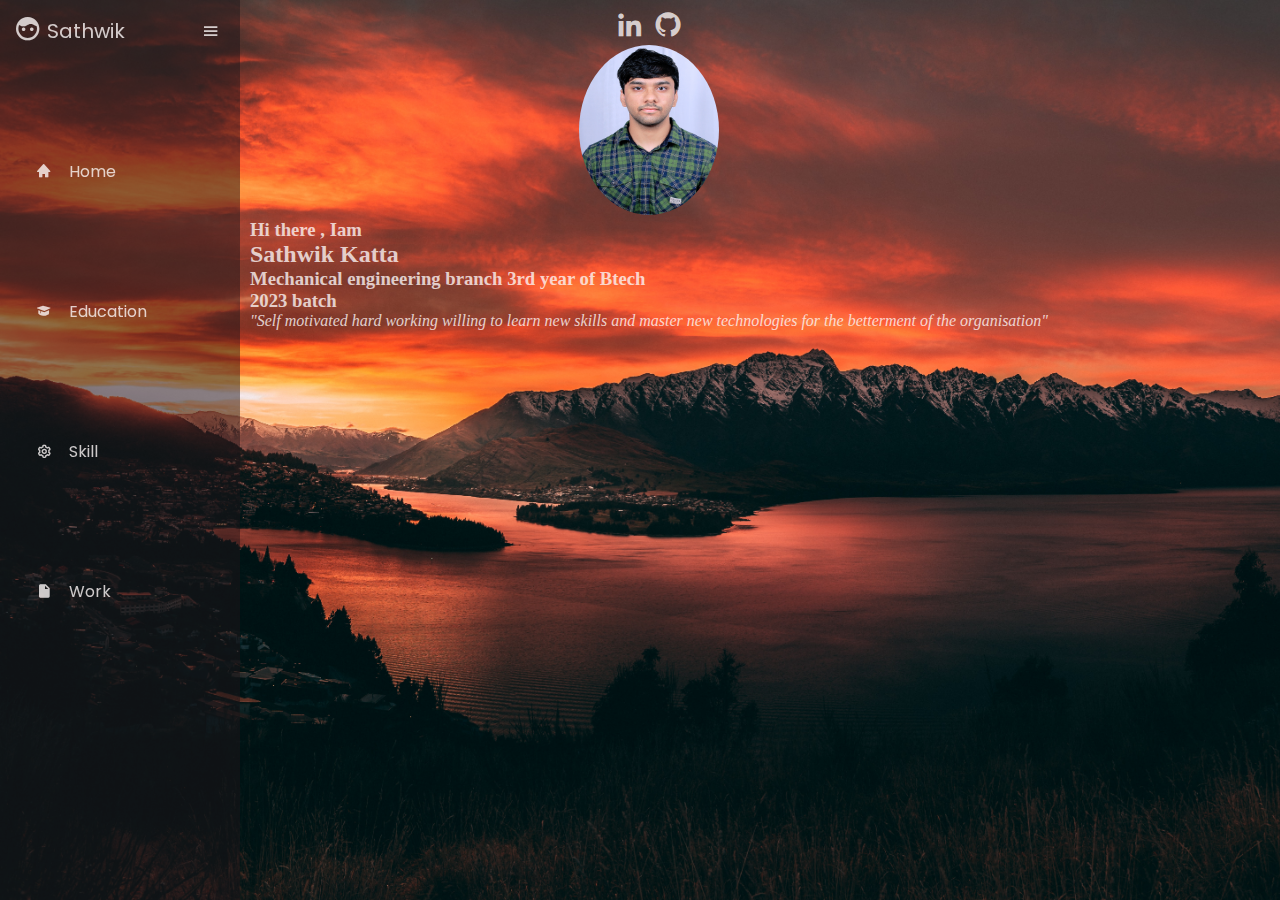
<file: index.html>
<!DOCTYPE html>
<html lang="en">

<head>
    <meta charset="UTF-8">
    <meta http-equiv="X-UA-Compatible" content="IE=edge">
    <meta name="viewport" content="width=device-width, initial-scale=1.0">
    <title>Document</title>
    <link rel="stylesheet" href="newstyle.css">
    <!-- box icons CDN link -->
    <link href='https://unpkg.com/boxicons@2.1.2/css/boxicons.min.css' rel='stylesheet'>
</head>

<body>
    <div class="sid ">
        <div class="sidebar active">
            <div class="logocontent">
                <div class="logo">
                    <a href="index.html"><i class='bx bxs-face'></i></a>
                    <div class="logoname">Sathwik</div>
                </div>
                <i class='bx bx-menu' id="btn"></i>
            </div>
            <ul class="nav-list">
                <li>
                    <a href="index.html"><i class='bx bxs-home'></i>
                        <span class="links-name">Home</span>
                    </a>
                    <span class="tooltip">Home</span>

                </li>
                <li>
                    <a href="education.html"><i class='bx bxs-graduation'></i>
                        <span class="links-name">Education</span>
                    </a>
                    <span class="tooltip">Education</span>

                </li>
                <li>
                    <a href="newskill.html"><i class='bx bx-cog'></i>
                        <span class="links-name">Skill</span>
                    </a>
                    <span class="tooltip">Skill</span>
                </li>
                <li>
                    <a href="work.html"><i class='bx bxs-file-blank'></i>
                        <span class="links-name">Work</span>
                    </a><span class="tooltip">Work</span>
                </li>
            </ul>
            <div class="profile-content">
                <div class="profile">
                    <div class="profile-details">

                    </div>
                </div>
            </div>
        </div>
        <div class="home-content"> 
            <div class="intro">
                <div class="icons"><a href="https://www.linkedin.com/in/sathwik-katta-85468a1b0"><i class='bx bxl-linkedin'></i></a>
                    <a href="https://github.com/Sathwikkatta"><i class='bx bxl-github'></i></a>
                </div>
                <div class="pic"><img src="photo.jpg" alt="" id="image"></div>
                <div class="matter">
                    <h3>Hi there , Iam</h3> <h2>Sathwik Katta</h2>
                    <h3>Mechanical engineering branch 3rd year of Btech</h3>
                    <h3>2023 batch</h3>
                    
                    <i>"Self motivated hard working willing to learn new skills and master new
                        technologies for the betterment
                        of the organisation"</i>
                </div>
            </div>
        </div>
    </div>

    <script src="newscript.js"></script>
</body>

</html>
</file>
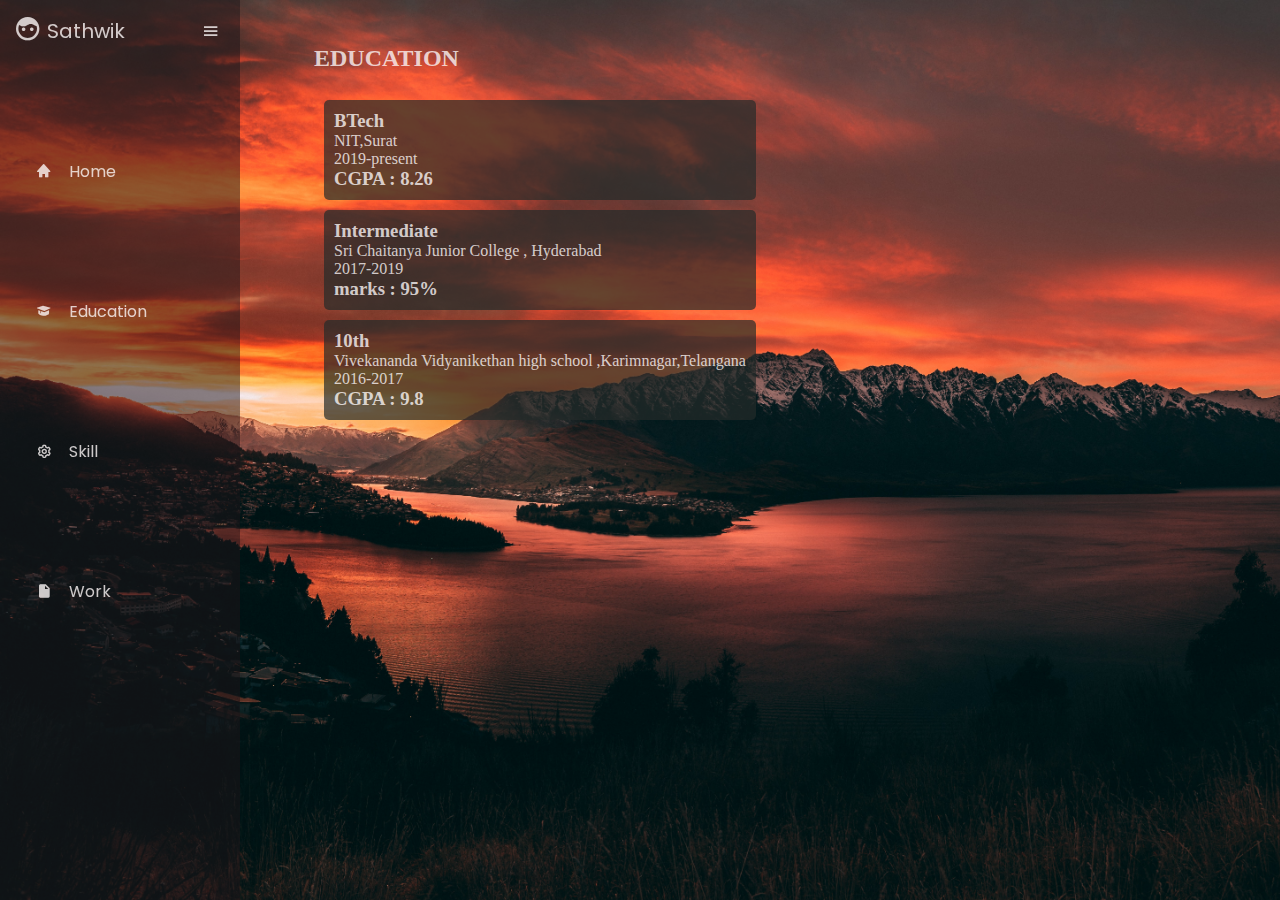
<file: education.html>
<!DOCTYPE html>
<html lang="en">

<head>
    <meta charset="UTF-8">
    <meta http-equiv="X-UA-Compatible" content="IE=edge">
    <meta name="viewport" content="width=device-width, initial-scale=1.0">
    <title>Document</title>
    <link rel="stylesheet" href="newstyle.css">
    <!-- box icons CDN link -->
    <link href='https://unpkg.com/boxicons@2.1.2/css/boxicons.min.css' rel='stylesheet'>
</head>

<body>
    <div class="sid " >
        <div class="sidebar active">
            <div class="logocontent">
                <div class="logo">
                    <a href="index.html"><i class='bx bxs-face'></i></a>
                    <div class="logoname">Sathwik</div>
                </div>
                <i class='bx bx-menu' id="btn"></i>
            </div>
            <ul class="nav-list">
                <li>
                    <a href="index.html"><i class='bx bxs-home'></i>
                        <span class="links-name">Home</span>
                    </a>
                    <span class="tooltip">Home</span>

                </li>
                <li>
                    <a href="education.html"><i class='bx bxs-graduation'></i>
                        <span class="links-name">Education</span>
                    </a>
                    <span class="tooltip">Education</span>

                </li>
                <li>
                    <a href="newskill.html"><i class='bx bx-cog'></i>
                        <span class="links-name">Skill</span>
                    </a>
                    <span class="tooltip">Skill</span>
                </li>
                <li>
                    <a href="work.html"><i class='bx bxs-file-blank'></i>
                        <span class="links-name">Work</span>
                    </a><span class="tooltip">Work</span>
                </li>
            </ul>
            <div class="profile-content" >
                <div class="profile">
                    <div class="profile-details">

                    </div>
                </div>
            </div>
        </div>
        <div class="home-content" >
            <div class="info1">
                <h2 >EDUCATION</h2><br>
                <div class="btech"><h3 >BTech</h3>
                    <p>NIT,Surat  <br> 2019-present</p>
                    <h3>CGPA : 8.26</h3></div>
                <div class="inter"><h3 >Intermediate</h3>
                    <p>Sri Chaitanya Junior College , Hyderabad<br>2017-2019</p>
                    <h3>marks : 95%</h3></div>
                <div class="tenth"><h3>10th</h3>
                    <p>Vivekananda Vidyanikethan high school ,Karimnagar,Telangana<br>2016-2017</p>
                    <h3>CGPA : 9.8</h3></div>
                
            
            </div>
        </div>
    </div>

    <script src="newscript.js"></script>
</body>

</html>
</file>
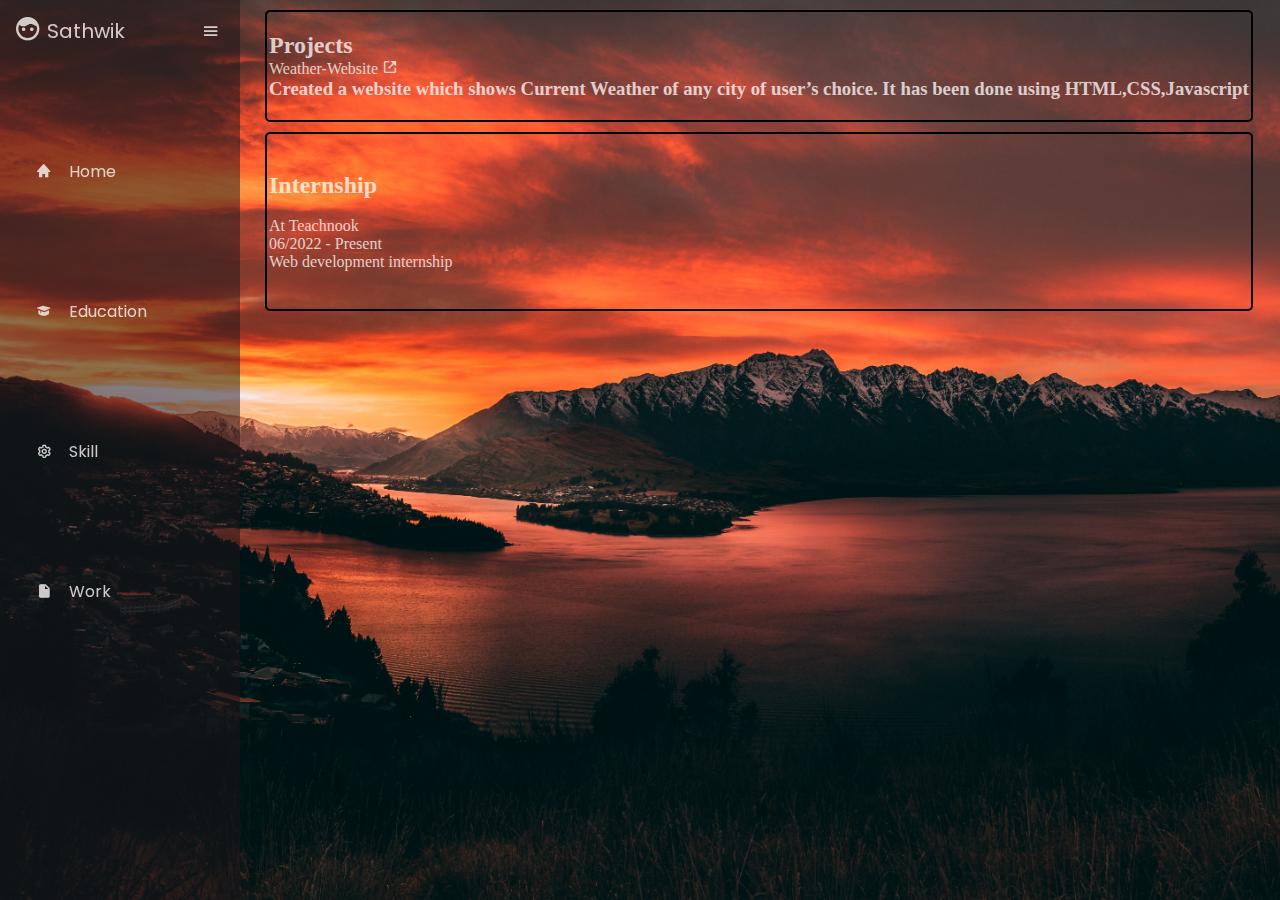
<file: work.html>
<!DOCTYPE html>
<html lang="en">

<head>
    <meta charset="UTF-8">
    <meta http-equiv="X-UA-Compatible" content="IE=edge">
    <meta name="viewport" content="width=device-width, initial-scale=1.0">
    <title>Document</title>
    <link rel="stylesheet" href="newstyle.css">
    <!-- box icons CDN link -->
    <link href='https://unpkg.com/boxicons@2.1.2/css/boxicons.min.css' rel='stylesheet'>
</head>

<body>
    <div class="sid ">
        <div class="sidebar active">
            <div class="logocontent">
                <div class="logo">
                    <a href="index.html"><i class='bx bxs-face'></i></a>
                    <div class="logoname">Sathwik</div>
                </div>
                <i class='bx bx-menu' id="btn"></i>
            </div>
            <ul class="nav-list">
                <li>
                    <a href="index.html"><i class='bx bxs-home'></i>
                        <span class="links-name">Home</span>
                    </a>
                    <span class="tooltip">Home</span>

                </li>
                <li>
                    <a href="education.html"><i class='bx bxs-graduation'></i>
                        <span class="links-name">Education</span>
                    </a>
                    <span class="tooltip">Education</span>

                </li>
                <li>
                    <a href="newskill.html"><i class='bx bx-cog'></i>
                        <span class="links-name">Skill</span>
                    </a>
                    <span class="tooltip">Skill</span>
                </li>
                <li>
                    <a href="work.html"><i class='bx bxs-file-blank'></i>
                        <span class="links-name">Work</span>
                    </a><span class="tooltip">Work</span>
                </li>
            </ul>
            <div class="profile-content">
                <div class="profile">
                    <div class="profile-details">

                    </div>
                </div>
            </div>
        </div>
        <div class="home-content"> 
            <div class="proj">
                <h2>Projects</h2>
                
                Weather-Website
                <a href="https://sathwikkatta.github.io/weather-website/"><i class='bx bx-link-external'></i></a>
                <h3>Created a website which shows Current Weather of any city of user’s choice. It has been done using HTML,CSS,Javascript</h3>
            </div>
            <div class="intern">
                <br>
                <h2>Internship</h2>
                <br><p>At Teachnook<br>
                    06/2022 - Present<br> Web development internship</p><br>
            </div>
        </div>
    </div>

    <script src="newscript.js"></script>
</body>

</html>
</file>
<file: newstyle.css>
@import url('https://fonts.googleapis.com/css2?family=Poppins:wght@600&display=swap');
* {
    margin: 0;
    padding: 0;
    box-sizing: border-box;
    color: rgba(251, 246, 246, 0.8); 
}
ul {
    list-style: none;
}
body {
    position: relative;
    min-height: 100vh;
    width: 100%;
    overflow: hidden;
    background-image: url('bac.jpg');
    background-size: cover;
}
.sidebar {

    position: fixed;
    font-family: 'Poppins', sans-serif;
    padding: 6px 14px;
    width: 68px;
    top: 0;
    left: 0;
    height: 100%;
    background-color: rgba(29, 20, 23, 0.5);
    transition: 0.4s ease;
}
.sidebar.active {
    width: 240px;
}
.logo {
    display: flex;
    align-items: center;
    height: 50px;
    width: 100%;
}
.logo i {
    cursor: pointer;
    font-size: 28px;
    margin-right: 5px;
}
.active .logoname {
    font-size: 20px;
    font-weight: 400;
}
.logoname {
    display: none;
}
.active .logoname {
    display: block;
}
.sidebar #btn {
    position: absolute;
    left: 90%;
    top: 6px;
    font-size: 20px;
    height: 50px;
    width: 50px;
    text-align: center;
    line-height: 50px;
    transform: translateX(-60%);
    cursor: pointer;
    transition: 0.4s ease;
}
.sidebar #btn:hover {
    background-color: rgba(29, 20, 23, 0.6);
    border-radius: 50%;
    font-size: 30px;
}
.sidebar ul {
    margin-top: 20px;
}
.sidebar ul li {
    position: relative;
    height: 50px;
    width: 100%;
    margin: 10vh 5px;
}
.sidebar ul li .tooltip {
    background-color: rgba(32, 27, 28, 0.6);
    position: absolute;
    left: 80px;
    top: 0;
    transform: translateY(-50%);
    border-radius: 6px;
    height: 35px;
    width: 122px;
    line-height: 35px;
    text-align: center;
    /* transition: 0s; */
    opacity: 0;
    pointer-events: none;
    
}
.sidebar ul li:hover .tooltip {
    transition: all 0.5s ease;
    opacity: 1;
    top: 50%;
}
@media screen and (min-width:730px) {
    .sidebar ul li:hover .tooltip{
        opacity: 0;
    }
    
}
.nav-list li a {
    display: flex;
    align-items: center;
    text-decoration: none;
    transition: 0.5s ease-out;
    border-radius: 9px;
}
.nav-list li a:hover {
    background-color: rgba(29, 20, 23, 0.6);

}
.nav-list li a i {
    height: 50px;
    min-width: 50px;
    border-radius: 12px;
    line-height: 50px;
    text-align: center;
}
.links-name {
    display: none;
}
.active .links-name {
    display: inline;
    pointer-events: auto;

}
@media only screen and (max-width:730px) {
    .sidebar.active {
        position: fixed;
        font-family: 'Poppins', sans-serif;
        padding: 6px 14px;
        width: 68px;
        top: 0;
        left: 0;
        height: 100%;
        background-color: rgba(29, 20, 23, 0.5);
        transition: 0.4s ease;
    }
    .active .links-name {
        display: none;
    }
    .active .logoname {
        display: none;
    }
    #btn {
        display: none;
        pointer-events: none;
    }
}
.sid{
    display:flex;
    height:100%;
}
.home-content{
    margin-left:250px;
    transition: 0.4s ease;
}
.super{
    margin-left: 75px;
}
@media only screen and (max-width:730px) {
    .home-content{
        margin-left:75px;
    }
    
}
.set{
    display:grid;
    grid-gap:1rem;
    grid-template-columns:repeat(4,auto);
}
.set>div{
    border-style: none;
    border-radius: 1em;
    background-color: rgba(36, 43, 41,0.7);
    text-align: center;
    padding: 0.2em 0.2em;
}
.info {
    display: flex;
    
    height: 100%;
    margin: 15px 15px ;
}
.info1{
    padding: 5vh 5vw;
}
.btech{
    background-color: rgba(36, 43, 41,0.7);
    border-radius: 5px;
    padding:10px 10px;
    margin:10px;
}
.inter{
    background-color: rgba(36, 43, 41,0.7);
    border-radius: 5px;
    padding:10px 10px;
    margin:10px;
}
.tenth{
    background-color: rgba(36, 43, 41,0.7);
    border-radius: 5px;
    padding:10px 10px;
    margin:10px;
}
.intro{
    display: flex;
    flex-direction: column;
    align-items: center;
    justify-content: center;
}
#image{
    height: 170px;
    width: 140px;
    border-radius: 50%;
}
.icons{
    margin-top: 10px;
    text-align: center;
    font-size: 30px;
}
.proj{
    border: 2px solid black;
    margin-top: 10px;
    margin-left: 15px;
    margin-right: 10px;
    border-radius: 5px;
    padding: 20px 2px;
}
.intern{
    border: 2px solid black;
    margin-top: 10px;
    margin-left: 15px;
    margin-right: 10px;
    border-radius: 5px;
    padding: 20px 2px;
}
</file>
